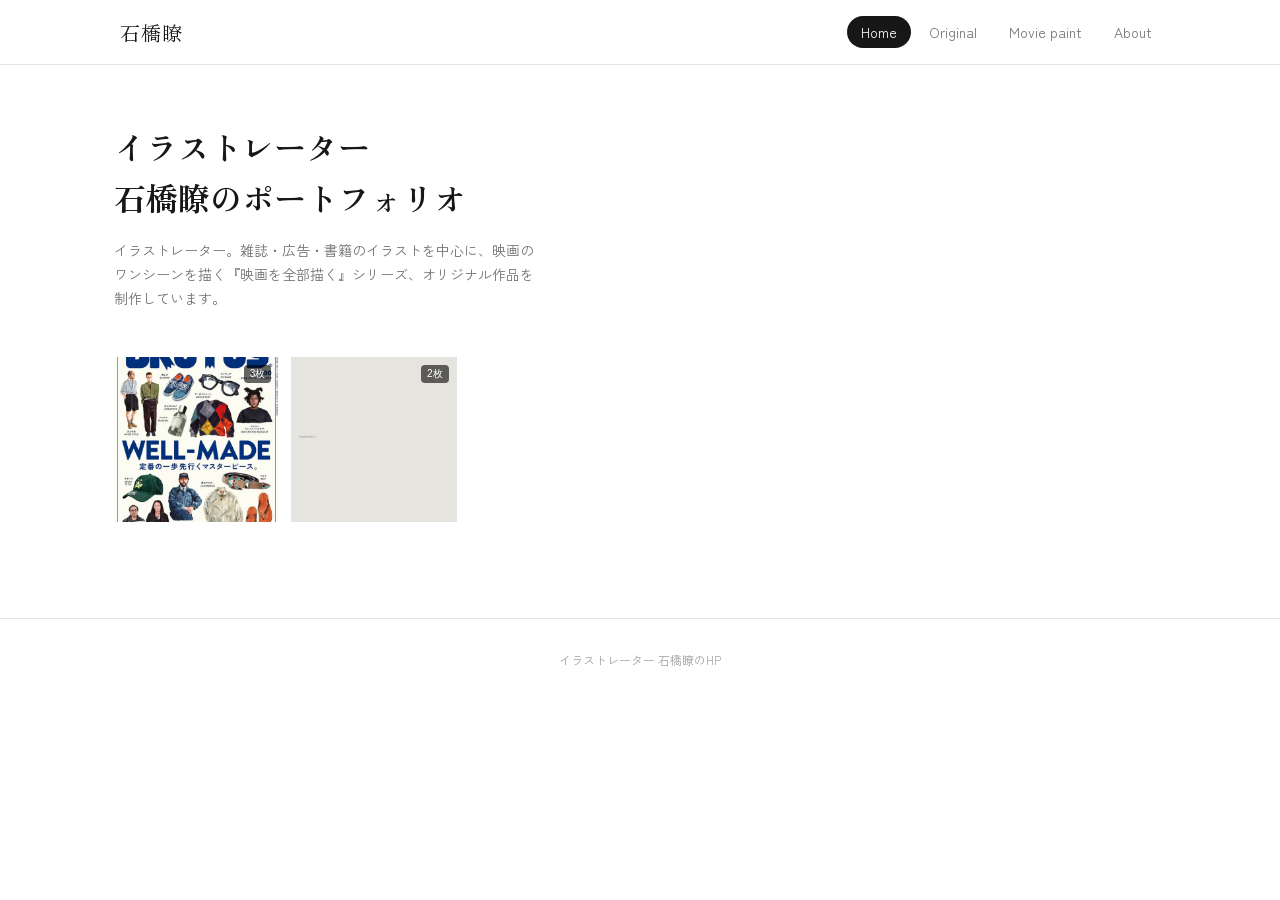
<file: index.html>
<!DOCTYPE html>
<html lang="ja">
<head>
  <meta charset="UTF-8" />
  <meta name="viewport" content="width=device-width, initial-scale=1.0" />
  <title>石橋瞭 | イラストレーター</title>
  <meta name="description" content="イラストレーター石橋瞭のポートフォリオサイト。雑誌・広告・書籍のイラスト、映画イラスト、オリジナル作品を掲載。" />

  <!-- Google検索・SNSシェア用の設定。タイトルや説明を変えたい場合はここを編集してください -->
  <meta property="og:title" content="石橋瞭 | イラストレーター" />
  <meta property="og:description" content="イラストレーター石橋瞭のポートフォリオサイト。雑誌・広告・書籍のイラスト、映画イラスト、オリジナル作品を掲載。" />
  <meta property="og:type" content="website" />
  <meta property="og:url" content="https://www.ishibashiryo.com/" />
  <meta property="og:image" content="images/ogp.jpg" />
  <meta name="twitter:card" content="summary_large_image" />
  <link rel="canonical" href="https://www.ishibashiryo.com/" />

  <link rel="stylesheet" href="style.css" />
  <script src="https://identity.netlify.com/v1/netlify-identity-widget.js"></script>
</head>
<body>
  <header>
    <div class="header-inner">
      <button class="logo fd" id="logo">石橋瞭</button>
      <nav id="nav"></nav>
    </div>
  </header>

  <main id="main"></main>

  <footer>イラストレーター 石橋瞭のHP</footer>

  <script src="script.js"></script>
  <script>
    if (window.netlifyIdentity) {
      window.netlifyIdentity.on("init", (user) => {
        if (!user) {
          window.netlifyIdentity.on("login", () => {
            document.location.href = "/admin/";
          });
        }
      });
    }
  </script>
</body>
</html>
</file>
<file: style.css>
@import url('https://fonts.googleapis.com/css2?family=Zen+Old+Mincho:wght@400;600&family=Zen+Kaku+Gothic+New:wght@300;400;500;700&display=swap');

* { box-sizing: border-box; }

body {
  margin: 0;
  background: #fff;
  color: #171717;
  font-family: 'Zen Kaku Gothic New', sans-serif;
}

.fd { font-family: 'Zen Old Mincho', serif; }

header {
  position: sticky;
  top: 0;
  z-index: 30;
  background: rgba(255,255,255,0.9);
  backdrop-filter: blur(6px);
  border-bottom: 1px solid #e5e5e5;
}

.header-inner {
  max-width: 1100px;
  margin: 0 auto;
  padding: 16px 24px;
  display: flex;
  align-items: center;
  justify-content: space-between;
  flex-wrap: wrap;
  gap: 12px;
}

.logo {
  font-size: 1.25rem;
  letter-spacing: 0.05em;
  background: none;
  border: none;
  cursor: pointer;
  color: #171717;
}

nav { display: flex; gap: 4px; font-size: 0.875rem; }

nav button {
  background: none;
  border: none;
  cursor: pointer;
  padding: 6px 14px;
  border-radius: 999px;
  color: #737373;
  font-family: inherit;
  font-size: inherit;
  transition: 0.2s;
}

nav button.active, nav button:hover { background: #171717; color: #fff; }

main { max-width: 1100px; margin: 0 auto; padding: 0 24px; }

.hero { padding: 56px 0 32px; }
.hero h1 { font-size: 2rem; line-height: 1.6; margin: 0; }
.hero p { font-size: 0.875rem; color: #737373; max-width: 420px; margin-top: 16px; line-height: 1.7; }

.grid {
  display: grid;
  grid-template-columns: repeat(auto-fill, minmax(160px, 1fr));
  gap: 12px;
  padding-bottom: 96px;
}

.card {
  position: relative;
  aspect-ratio: 1 / 1;
  overflow: hidden;
  background: #f5f5f5;
  border: none;
  padding: 0;
  cursor: pointer;
}

.card img {
  width: 100%; height: 100%; object-fit: cover;
  transition: transform 0.5s;
}

.card:hover img { transform: scale(1.05); }

.card .badge {
  position: absolute; top: 8px; right: 8px;
  background: rgba(0,0,0,0.6); color: #fff;
  font-size: 10px; padding: 2px 6px; border-radius: 4px;
}

.card .overlay {
  position: absolute; inset: 0;
  background: linear-gradient(to top, rgba(0,0,0,0.6), transparent 60%);
  opacity: 0; transition: 0.2s;
  display: flex; align-items: flex-end; padding: 12px;
}

.card:hover .overlay { opacity: 1; }
.card .overlay span { color: #fff; font-size: 0.75rem; text-align: left; }

.empty { text-align: center; padding: 96px 0; color: #a3a3a3; font-size: 0.875rem; }

.detail { max-width: 640px; margin: 0 auto; padding: 40px 24px 96px; }
.back-link { background: none; border: none; color: #a3a3a3; font-size: 0.75rem; cursor: pointer; margin-bottom: 32px; }
.back-link:hover { color: #171717; }
.detail h2 { font-size: 1.5rem; margin: 0 0 4px; }
.detail .meta { font-size: 0.75rem; color: #a3a3a3; margin-bottom: 24px; }
.detail .images-grid {
  display: grid;
  grid-template-columns: repeat(auto-fill, minmax(200px, 1fr));
  gap: 12px;
  margin-bottom: 24px;
}
.detail .images-grid img { width: 100%; display: block; }
.detail .description { font-size: 0.875rem; line-height: 1.8; color: #404040; white-space: pre-wrap; }

.about { max-width: 560px; margin: 0 auto; padding: 56px 24px 96px; }
.about h2 { font-size: 1.5rem; margin-bottom: 24px; }
.about .bio { font-size: 0.875rem; line-height: 1.8; color: #404040; white-space: pre-wrap; margin-bottom: 32px; }
.about .contact { font-size: 0.875rem; color: #737373; line-height: 1.9; }

footer {
  border-top: 1px solid #e5e5e5;
  padding: 32px 0;
  text-align: center;
  font-size: 0.75rem;
  color: #a3a3a3;
}
</file>
